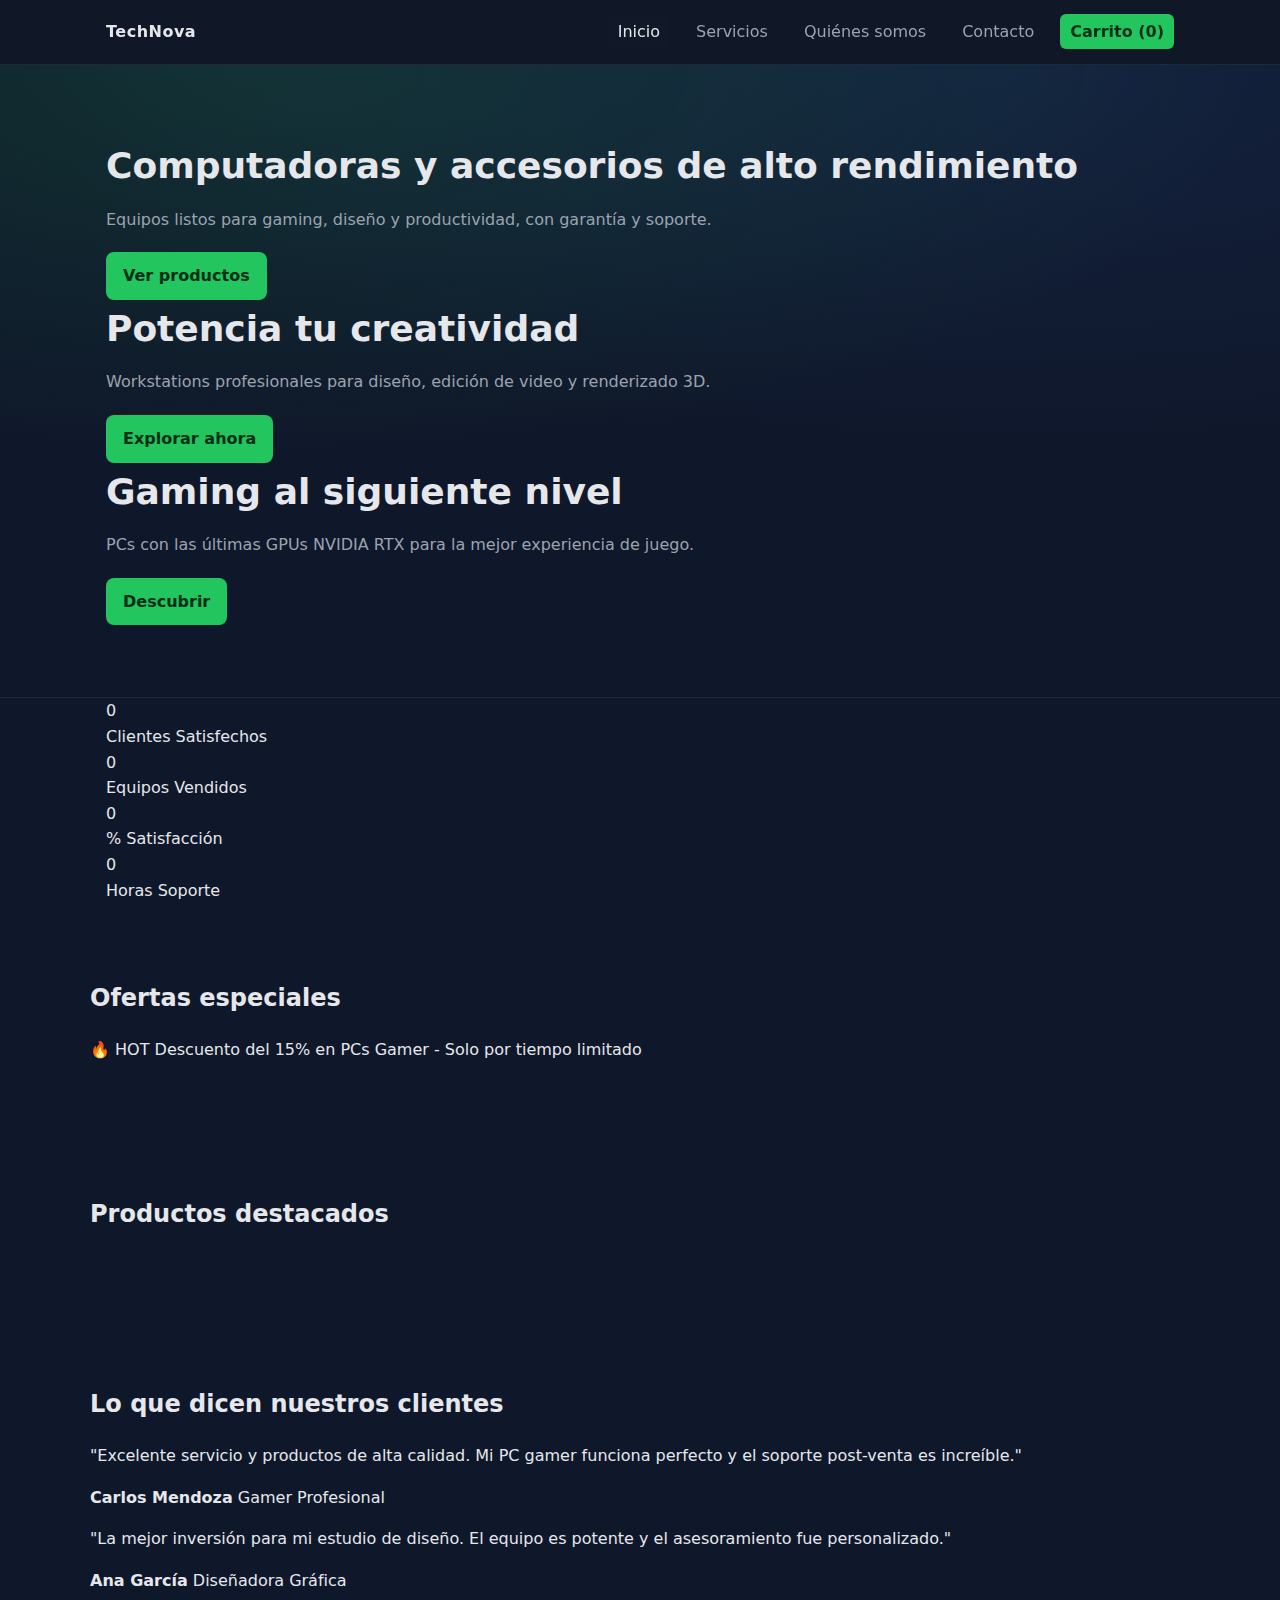
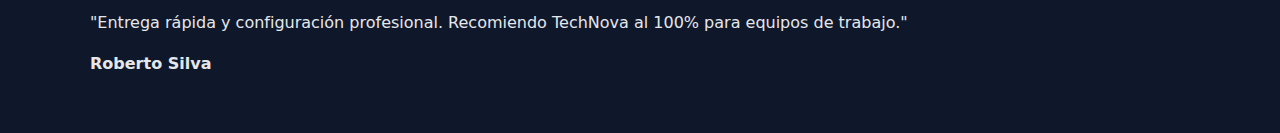
<file: index.html>
<!DOCTYPE html>
<html lang="es">
<head>
<meta charset="UTF-8">
<meta name="viewport" content="width=device-width, initial-scale=1.0">
<title>TechNova - Inicio</title>
<link rel="stylesheet" href="assets/css/styles.css">
</head>
<body>
<header class="site-header">
<div class="container header-inner">
<a class="logo" href="index.html">TechNova</a>
<nav class="nav" id="mainNav">
<button class="nav-toggle" id="navToggle" aria-label="Abrir menú">☰</button>
<ul class="nav-list">
<li><a href="index.html" data-page="inicio" class="active">Inicio</a></li>
<li><a href="servicios.html" data-page="servicios">Servicios</a></li>
<li><a href="quienes-somos.html" data-page="quienes">Quiénes somos</a></li>
<li><a href="contacto.html" data-page="contacto">Contacto</a></li>
<li class="cart"><a href="#" id="cartLink">Carrito (<span id="cartCount">0</span>)</a></li>
</ul>
</nav>
</div>
</header>

<main>
<!-- Hero Slider -->
<section class="hero">
<div class="container">
<div class="hero-slider" id="heroSlider">
<div class="hero-slide active">
<h1 class="animate-fade-in">Computadoras y accesorios de alto rendimiento</h1>
<p class="animate-fade-in delay-1">Equipos listos para gaming, diseño y productividad, con garantía y soporte.</p>
<a class="btn primary animate-fade-in delay-2" href="#productos">Ver productos</a>
</div>
<div class="hero-slide">
<h1 class="animate-fade-in">Potencia tu creatividad</h1>
<p class="animate-fade-in delay-1">Workstations profesionales para diseño, edición de video y renderizado 3D.</p>
<a class="btn primary animate-fade-in delay-2" href="#productos">Explorar ahora</a>
</div>
<div class="hero-slide">
<h1 class="animate-fade-in">Gaming al siguiente nivel</h1>
<p class="animate-fade-in delay-1">PCs con las últimas GPUs NVIDIA RTX para la mejor experiencia de juego.</p>
<a class="btn primary animate-fade-in delay-2" href="#productos">Descubrir</a>
</div>
</div>
<div class="hero-dots" id="heroDots"></div>
</div>
</section>

<!-- Estadísticas animadas -->
<section class="stats-section">
<div class="container">
<div class="stats-grid">
<div class="stat-item fade-in-scroll">
<div class="stat-number" data-target="1250">0</div>
<div class="stat-label">Clientes Satisfechos</div>
</div>
<div class="stat-item fade-in-scroll">
<div class="stat-number" data-target="500">0</div>
<div class="stat-label">Equipos Vendidos</div>
</div>
<div class="stat-item fade-in-scroll">
<div class="stat-number" data-target="98">0</div>
<div class="stat-label">% Satisfacción</div>
</div>
<div class="stat-item fade-in-scroll">
<div class="stat-number" data-target="24">0</div>
<div class="stat-label">Horas Soporte</div>
</div>
</div>
</div>
</section>

<!-- Ofertas destacadas -->
<section class="container section offers-section">
<h2 class="fade-in-scroll">Ofertas especiales</h2>
<div class="offers-banner fade-in-scroll" id="offersBanner">
<div class="offer-item">
<span class="offer-badge">🔥 HOT</span>
<span class="offer-text">Descuento del 15% en PCs Gamer - Solo por tiempo limitado</span>
</div>
</div>
</section>

<!-- Productos destacados -->
<section class="container section" id="productos">
<h2 class="fade-in-scroll">Productos destacados</h2>
<div class="product-grid" id="productGrid">
<!-- Productos generados por JS -->
</div>
</section>

<!-- Testimonios -->
<section class="container section testimonials-section">
<h2 class="fade-in-scroll">Lo que dicen nuestros clientes</h2>
<div class="testimonial-slider" id="testimonialSlider">
<div class="testimonial active">
<div class="testimonial-content">
<p class="testimonial-text">"Excelente servicio y productos de alta calidad. Mi PC gamer funciona perfecto y el soporte post-venta es increíble."</p>
<div class="testimonial-author">
<strong>Carlos Mendoza</strong>
<span>Gamer Profesional</span>
</div>
</div>
</div>
<div class="testimonial">
<div class="testimonial-content">
<p class="testimonial-text">"La mejor inversión para mi estudio de diseño. El equipo es potente y el asesoramiento fue personalizado."</p>
<div class="testimonial-author">
<strong>Ana García</strong>
<span>Diseñadora Gráfica</span>
</div>
</div>
</div>
<div class="testimonial">
<div class="testimonial-content">
<p class="testimonial-text">"Entrega rápida y configuración profesional. Recomiendo TechNova al 100% para equipos de trabajo."</p>
<div class="testimonial-author">
<strong>Roberto Silva</strong>
</file>
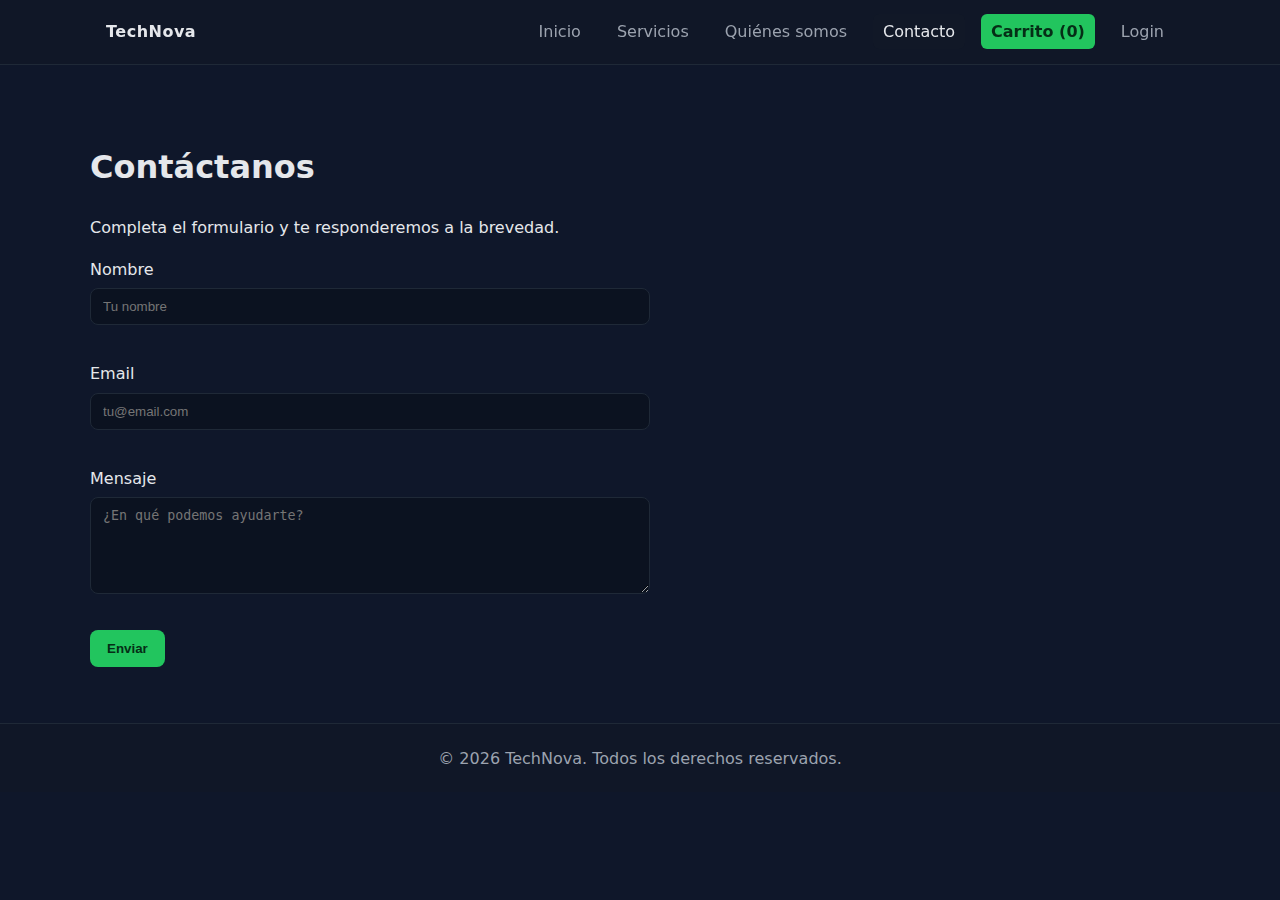
<file: contacto.html>
<!DOCTYPE html>
<html lang="es">
<head>
<meta charset="UTF-8">
<meta name="viewport" content="width=device-width, initial-scale=1.0">
<title>TechNova - Contacto</title>
<link rel="stylesheet" href="assets/css/styles.css">
</head>
<body>
<header class="site-header">
<div class="container header-inner">
<a class="logo" href="index.html">TechNova</a>
<nav class="nav" id="mainNav">
<button class="nav-toggle" id="navToggle" aria-label="Abrir menú">☰</button>
<ul class="nav-list">
<li><a href="index.html" data-page="inicio">Inicio</a></li>
<li><a href="servicios.html" data-page="servicios">Servicios</a></li>
<li><a href="quienes-somos.html" data-page="quienes">Quiénes somos</a></li>
<li><a href="contacto.html" data-page="contacto" class="active">Contacto</a></li>
<li class="cart"><a href="#" id="cartLink">Carrito (<span id="cartCount">0</span>)</a></li>
</ul>
</nav>
</div>
</header>

<main class="container section">
<h1>Contáctanos</h1>
<p>Completa el formulario y te responderemos a la brevedad.</p>

<form id="contactForm" class="contact-form" novalidate>
<div class="form-row">
<label for="name">Nombre</label>
<input type="text" id="name" name="name" required placeholder="Tu nombre">
<small class="error" data-for="name"></small>
</div>
<div class="form-row">
<label for="email">Email</label>
<input type="email" id="email" name="email" required placeholder="tu@email.com">
<small class="error" data-for="email"></small>
</div>
<div class="form-row">
<label for="message">Mensaje</label>
<textarea id="message" name="message" rows="5" required placeholder="¿En qué podemos ayudarte?"></textarea>
<small class="error" data-for="message"></small>
</div>
<button type="submit" class="btn primary">Enviar</button>
<p class="form-success" id="formSuccess" hidden>¡Gracias! Hemos recibido tu mensaje.</p>
</form>
</main>

<footer class="site-footer">
<div class="container footer-inner">
<p>© <span id="year"></span> TechNova. Todos los derechos reservados.</p>
</div>
</footer>

<script src="assets/js/app.js"></script>
</body>
</html>
</file>
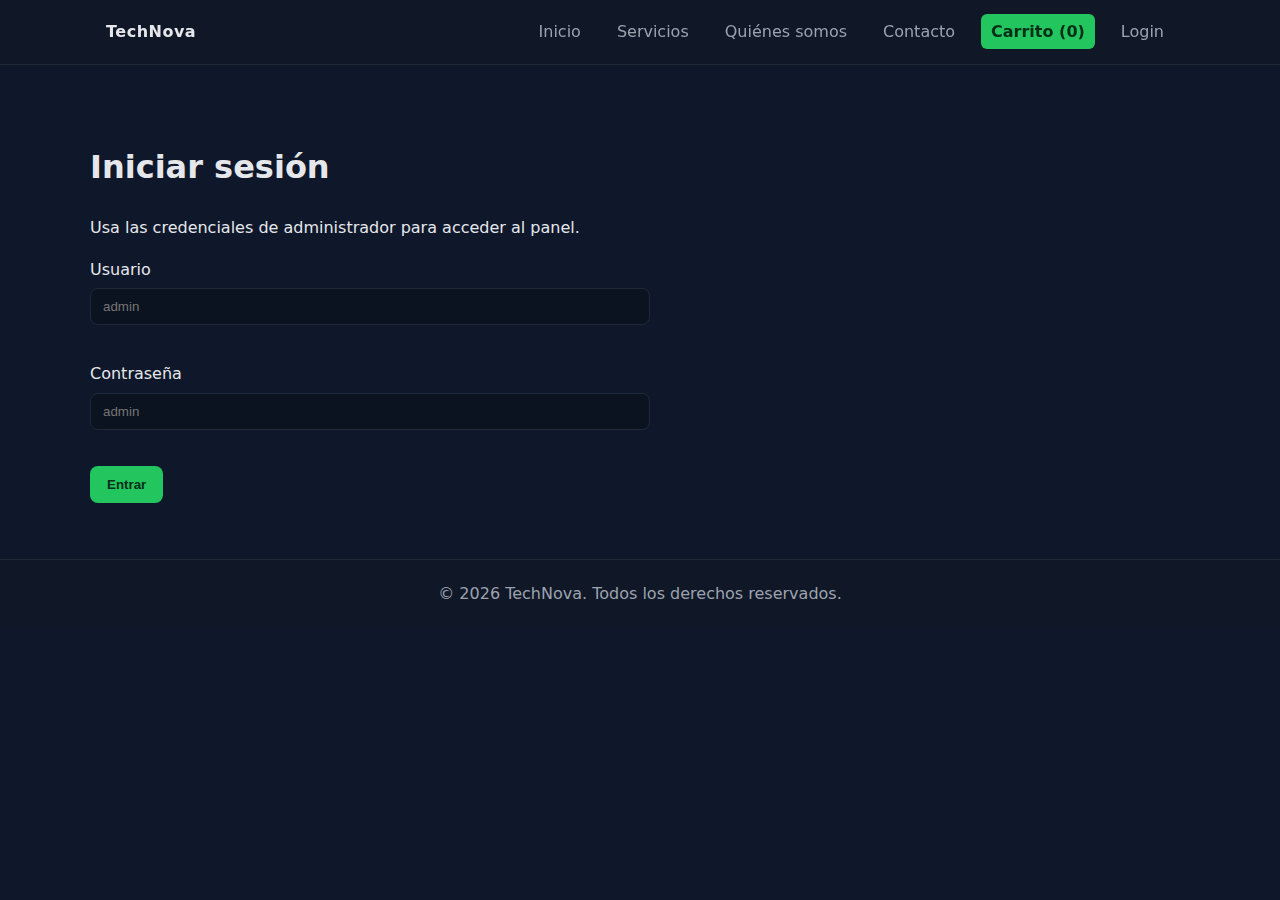
<file: estadisticas.html>
<!DOCTYPE html>
<html lang="es">
<head>
<meta charset="UTF-8">
<meta name="viewport" content="width=device-width, initial-scale=1.0">
<title>TechNova - Estadísticas</title>
<link rel="stylesheet" href="assets/css/styles.css">
</head>
<body>
<header class="site-header">
<div class="container header-inner">
<a class="logo" href="index.html">TechNova</a>
<nav class="nav" id="mainNav">
<button class="nav-toggle" id="navToggle" aria-label="Abrir menú">☰</button>
<ul class="nav-list">
<li><a href="index.html">Inicio</a></li>
<li><a href="servicios.html">Servicios</a></li>
<li><a href="quienes-somos.html">Quiénes somos</a></li>
<li><a href="contacto.html">Contacto</a></li>
<li class="cart"><a href="#" id="cartLink">Carrito (<span id="cartCount">0</span>)</a></li>
</ul>
</nav>
</div>
</header>

<main class="container section">
<h1>Estadísticas</h1>

<div class="service" style="padding:16px;">
<p>Resumen de métricas (demo).</p>
<ul id="statsList">
<li>Ventas del mes: <strong id="statSales">0</strong></li>
<li>Ticket promedio: <strong id="statAvg">USD 0</strong></li>
<li>Productos en catálogo: <strong id="statProducts">0</strong></li>
</ul>
</div>
</main>

<footer class="site-footer">
<div class="container footer-inner">
<p>© <span id="year"></span> TechNova. Todos los derechos reservados.</p>
</div>
</footer>

<script src="assets/js/app.js"></script>
</body>
</html>
</file>
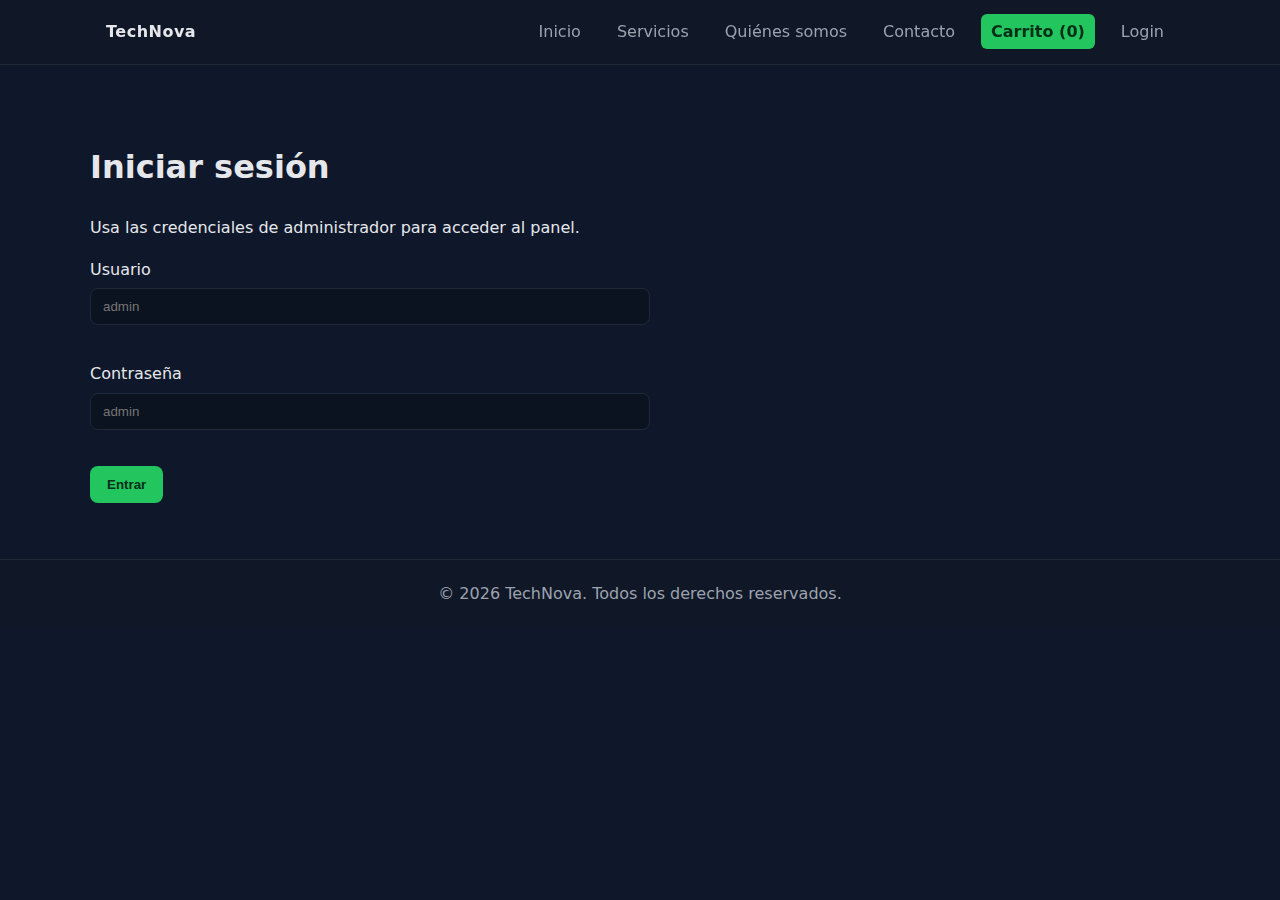
<file: gestion-productos.html>
<!DOCTYPE html>
<html lang="es">
<head>
<meta charset="UTF-8">
<meta name="viewport" content="width=device-width, initial-scale=1.0">
<title>TechNova - Gestión de productos</title>
<link rel="stylesheet" href="assets/css/styles.css">
</head>
<body>
<header class="site-header">
<div class="container header-inner">
<a class="logo" href="index.html">TechNova</a>
<nav class="nav" id="mainNav">
<button class="nav-toggle" id="navToggle" aria-label="Abrir menú">☰</button>
<ul class="nav-list">
<li><a href="index.html">Inicio</a></li>
<li><a href="servicios.html">Servicios</a></li>
<li><a href="quienes-somos.html">Quiénes somos</a></li>
<li><a href="contacto.html">Contacto</a></li>
<li class="cart"><a href="#" id="cartLink">Carrito (<span id="cartCount">0</span>)</a></li>
</ul>
</nav>
</div>
</header>

<main class="container section">
<h1>Gestión de productos</h1>

<section class="service" style="padding:16px;">
<h2>Nuevo producto</h2>
<form id="productForm" class="contact-form" novalidate>
<div class="form-row"><label for="pname">Nombre</label><input id="pname" required placeholder="PC Gamer Nova"></div>
<div class="form-row"><label for="pprice">Precio (USD)</label><input id="pprice" type="number" step="0.01" min="0" required placeholder="1499"></div>
<div class="form-row"><label for="ptag">Etiqueta</label><input id="ptag" placeholder="RTX 4070"></div>
<div class="form-row"><label for="pimg">URL de imagen</label><input id="pimg" placeholder="https://..."></div>
<button type="submit" class="btn primary">Guardar</button>
<small class="error" id="productError"></small>
</form>
</section>

<section class="section">
<h2>Listado</h2>
<div id="productAdminList" class="product-grid"></div>
</section>
</main>

<footer class="site-footer">
<div class="container footer-inner">
<p>© <span id="year"></span> TechNova. Todos los derechos reservados.</p>
</div>
</footer>

<script src="assets/js/app.js"></script>
</body>
</html>
</file>
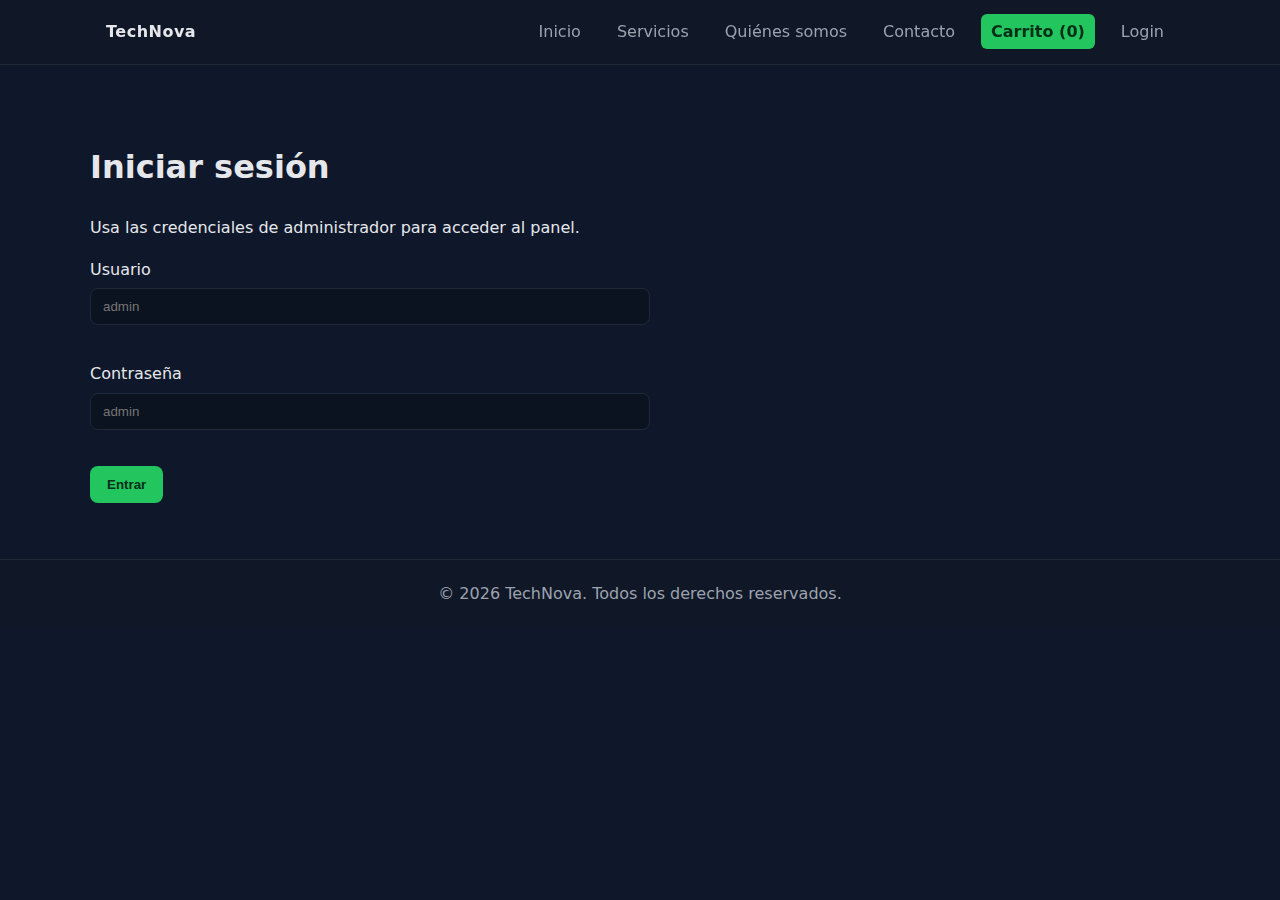
<file: login.html>
<!DOCTYPE html>
<html lang="es">
<head>
<meta charset="UTF-8">
<meta name="viewport" content="width=device-width, initial-scale=1.0">
<title>TechNova - Login</title>
<link rel="stylesheet" href="assets/css/styles.css">
</head>
<body>
<header class="site-header">
<div class="container header-inner">
<a class="logo" href="index.html">TechNova</a>
<nav class="nav" id="mainNav">
<button class="nav-toggle" id="navToggle" aria-label="Abrir menú">☰</button>
<ul class="nav-list">
<li><a href="index.html">Inicio</a></li>
<li><a href="servicios.html">Servicios</a></li>
<li><a href="quienes-somos.html">Quiénes somos</a></li>
<li><a href="contacto.html">Contacto</a></li>
<li class="cart"><a href="#" id="cartLink">Carrito (<span id="cartCount">0</span>)</a></li>
</ul>
</nav>
</div>
</header>

<main class="container section">
<h1>Iniciar sesión</h1>
<p>Usa las credenciales de administrador para acceder al panel.</p>

<form id="loginForm" class="contact-form" novalidate>
<div class="form-row">
<label for="username">Usuario</label>
<input type="text" id="username" name="username" required placeholder="admin">
<small class="error" data-for="username"></small>
</div>
<div class="form-row">
<label for="password">Contraseña</label>
<input type="password" id="password" name="password" required placeholder="admin">
<small class="error" data-for="password"></small>
</div>
<button type="submit" class="btn primary">Entrar</button>
<p class="form-success" id="loginSuccess" hidden>Ingreso correcto. Redirigiendo…</p>
</form>
</main>

<footer class="site-footer">
<div class="container footer-inner">
<p>© <span id="year"></span> TechNova. Todos los derechos reservados.</p>
</div>
</footer>

<script src="assets/js/app.js"></script>
</body>
</html>
</file>
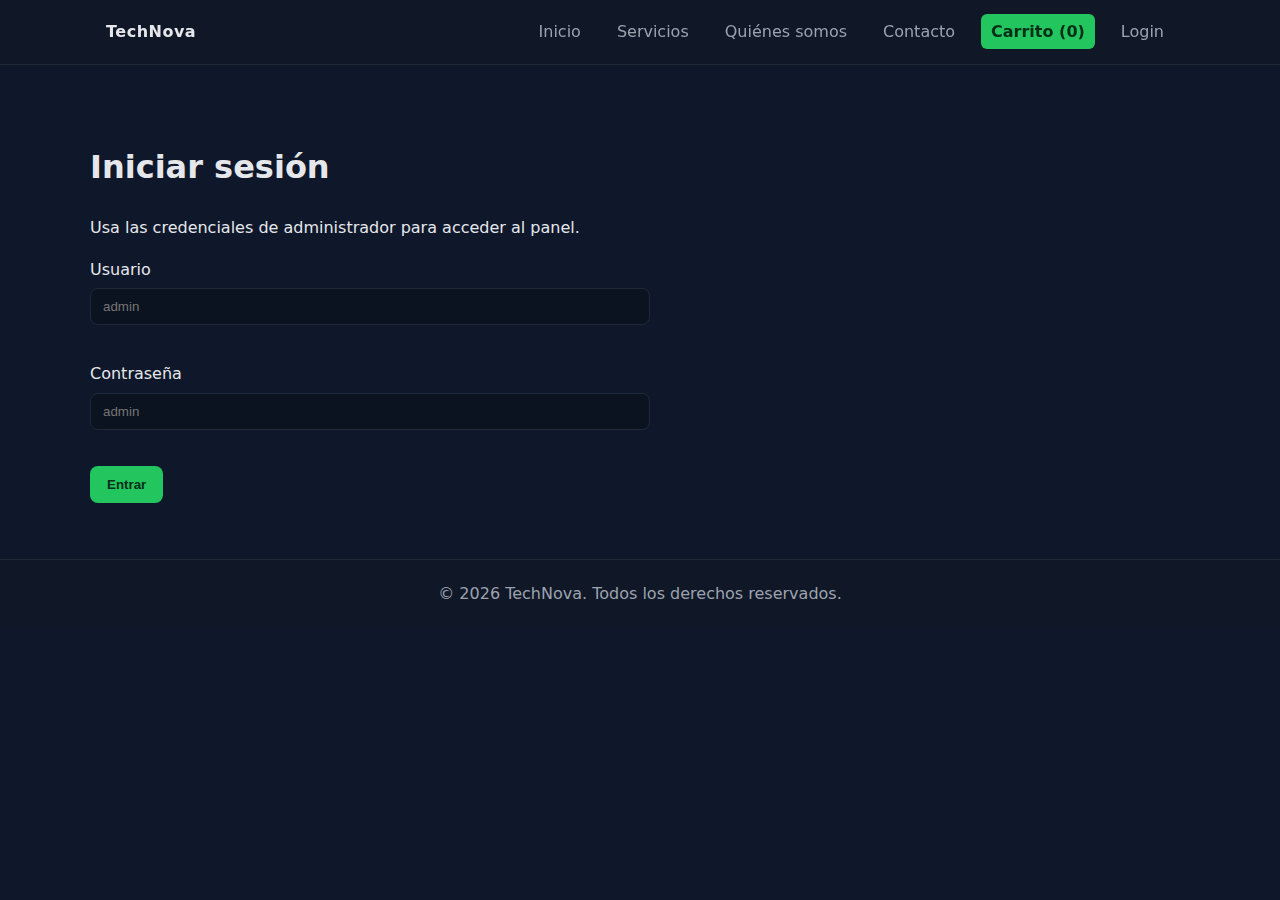
<file: pedidos.html>
<!DOCTYPE html>
<html lang="es">
<head>
<meta charset="UTF-8">
<meta name="viewport" content="width=device-width, initial-scale=1.0">
<title>TechNova - Pedidos</title>
<link rel="stylesheet" href="assets/css/styles.css">
</head>
<body>
<header class="site-header">
<div class="container header-inner">
<a class="logo" href="index.html">TechNova</a>
<nav class="nav" id="mainNav">
<button class="nav-toggle" id="navToggle" aria-label="Abrir menú">☰</button>
<ul class="nav-list">
<li><a href="index.html">Inicio</a></li>
<li><a href="servicios.html">Servicios</a></li>
<li><a href="quienes-somos.html">Quiénes somos</a></li>
<li><a href="contacto.html">Contacto</a></li>
<li class="cart"><a href="#" id="cartLink">Carrito (<span id="cartCount">0</span>)</a></li>
</ul>
</nav>
</div>
</header>

<main class="container section">
<h1>Pedidos</h1>
<p>Listado de pedidos del sistema.</p>
<div id="ordersRoot" class="service" style="padding:16px;">
<div id="ordersList"></div>
</div>
</main>

<footer class="site-footer">
<div class="container footer-inner">
<p>© <span id="year"></span> TechNova. Todos los derechos reservados.</p>
</div>
</footer>

<script src="assets/js/app.js"></script>
</body>
</html>
</file>
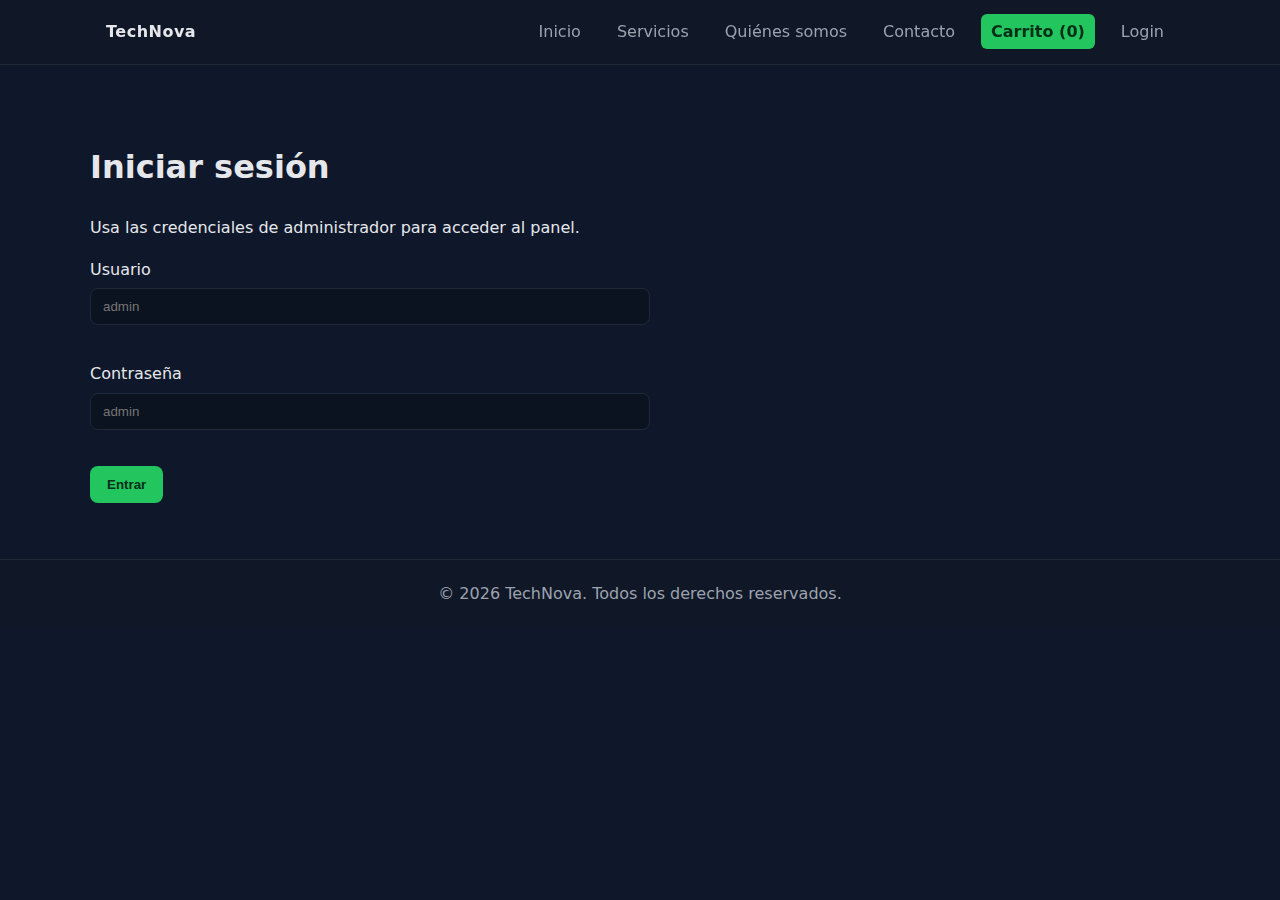
<file: perfil.html>
<!DOCTYPE html>
<html lang="es">
<head>
<meta charset="UTF-8">
<meta name="viewport" content="width=device-width, initial-scale=1.0">
<title>TechNova - Perfil</title>
<link rel="stylesheet" href="assets/css/styles.css">
</head>
<body>
<header class="site-header">
<div class="container header-inner">
<a class="logo" href="index.html">TechNova</a>
<nav class="nav" id="mainNav">
<button class="nav-toggle" id="navToggle" aria-label="Abrir menú">☰</button>
<ul class="nav-list">
<li><a href="index.html">Inicio</a></li>
<li><a href="servicios.html">Servicios</a></li>
<li><a href="quienes-somos.html">Quiénes somos</a></li>
<li><a href="contacto.html">Contacto</a></li>
<li class="cart"><a href="#" id="cartLink">Carrito (<span id="cartCount">0</span>)</a></li>
</ul>
</nav>
</div>
</header>

<main class="container section" id="profileRoot">
<h1>Perfil</h1>
<p>Bienvenido, <strong id="userName">admin</strong>.</p>

<div class="service-grid">
<article class="service">
<h2>Panel de control</h2>
<p>Acceso rápido a funciones administrativas.</p>
<div class="actions">
<a class="btn" href="pedidos.html">Ver pedidos</a>
<a class="btn" href="gestion-productos.html">Gestionar productos</a>
<a class="btn" href="estadisticas.html">Estadísticas</a>
</div>
</article>
<article class="service">
<h2>Información de cuenta</h2>
<ul>
<li>Rol: Administrador</li>
<li>Email: admin@technova.local</li>
</ul>
</article>
<article class="service">
<h2>Sesión</h2>
<p>Controla tu sesión desde aquí.</p>
<button class="btn" id="logoutBtn">Cerrar sesión</button>
</article>
</div>

<section class="section" id="profileEdit">
<h2>Editar datos personales</h2>
<div class="service" style="padding:16px;">
<form id="profileForm" class="contact-form" novalidate>
<div class="form-row"><label for="pf_name">Nombre</label><input id="pf_name" required placeholder="Admin"></div>
<div class="form-row"><label for="pf_email">Email</label><input id="pf_email" type="email" required placeholder="admin@technova.local"></div>
<div class="form-row"><label for="pf_phone">Teléfono</label><input id="pf_phone" placeholder="+00 000 0000"></div>
<button type="submit" class="btn primary">Guardar cambios</button>
<small class="error" id="pf_error"></small>
<p class="form-success" id="pf_success" hidden>Perfil actualizado.</p>
</form>
</div>
</section>
</main>

<footer class="site-footer">
<div class="container footer-inner">
<p>© <span id="year"></span> TechNova. Todos los derechos reservados.</p>
</div>
</footer>

<script src="assets/js/app.js"></script>
</body>
</html>
</file>
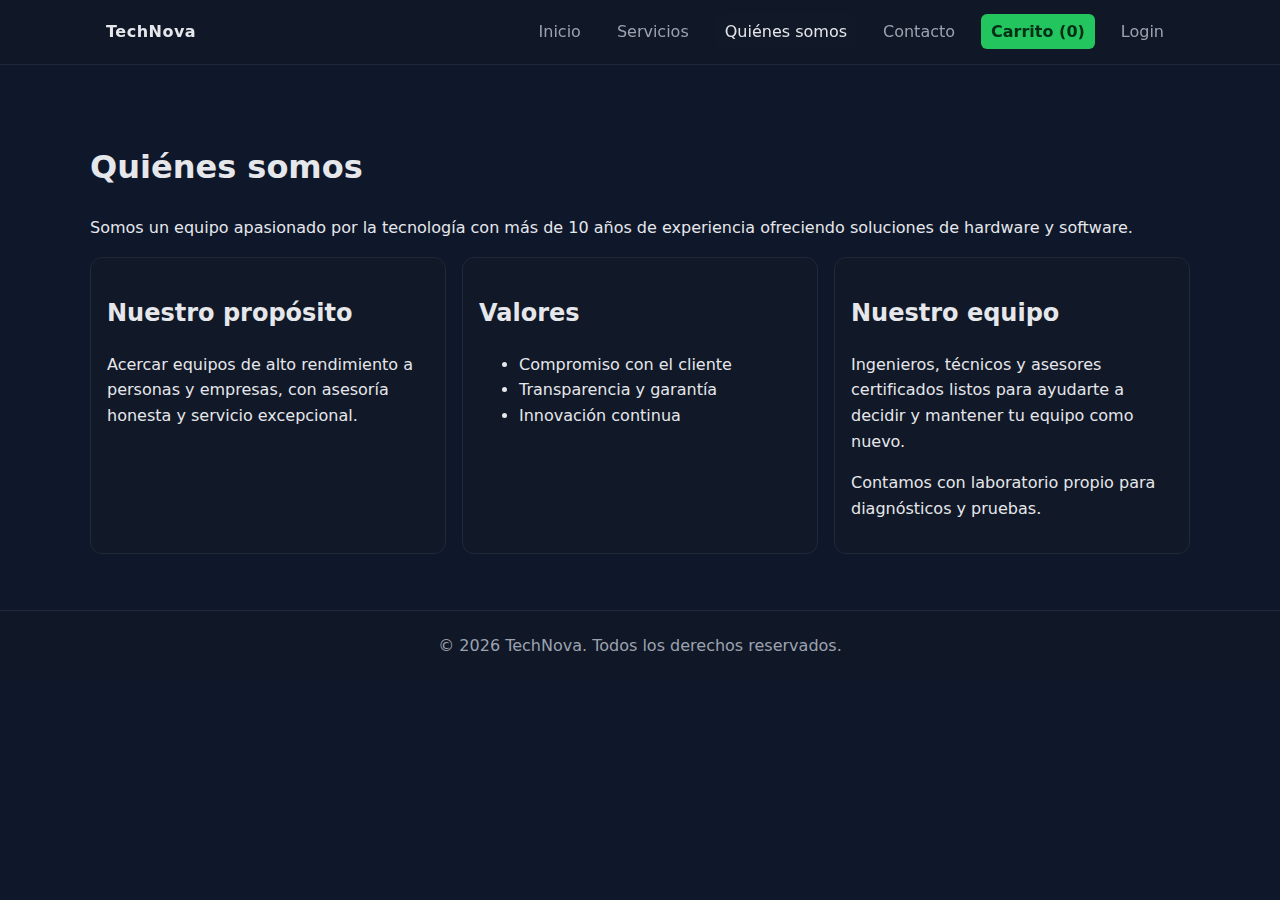
<file: quienes-somos.html>
<!DOCTYPE html>
<html lang="es">
<head>
<meta charset="UTF-8">
<meta name="viewport" content="width=device-width, initial-scale=1.0">
<title>TechNova - Quiénes somos</title>
<link rel="stylesheet" href="assets/css/styles.css">
</head>
<body>
<header class="site-header">
<div class="container header-inner">
<a class="logo" href="index.html">TechNova</a>
<nav class="nav" id="mainNav">
<button class="nav-toggle" id="navToggle" aria-label="Abrir menú">☰</button>
<ul class="nav-list">
<li><a href="index.html" data-page="inicio">Inicio</a></li>
<li><a href="servicios.html" data-page="servicios">Servicios</a></li>
<li><a href="quienes-somos.html" data-page="quienes" class="active">Quiénes somos</a></li>
<li><a href="contacto.html" data-page="contacto">Contacto</a></li>
<li class="cart"><a href="#" id="cartLink">Carrito (<span id="cartCount">0</span>)</a></li>
</ul>
</nav>
</div>
</header>

<main class="container section">
<h1>Quiénes somos</h1>
<p>Somos un equipo apasionado por la tecnología con más de 10 años de experiencia ofreciendo soluciones de hardware y software.</p>

<div class="about-grid">
<article>
<h2>Nuestro propósito</h2>
<p>Acercar equipos de alto rendimiento a personas y empresas, con asesoría honesta y servicio excepcional.</p>
</article>
<article>
<h2>Valores</h2>
<ul>
<li>Compromiso con el cliente</li>
<li>Transparencia y garantía</li>
<li>Innovación continua</li>
</ul>
</article>
<article>
<h2>Nuestro equipo</h2>
<p>Ingenieros, técnicos y asesores certificados listos para ayudarte a decidir y mantener tu equipo como nuevo.</p>
<p>Contamos con laboratorio propio para diagnósticos y pruebas.</p>
</article>
</div>
</main>

<footer class="site-footer">
<div class="container footer-inner">
<p>© <span id="year"></span> TechNova. Todos los derechos reservados.</p>
</div>
</footer>

<script src="assets/js/app.js"></script>
</body>
</html>
</file>
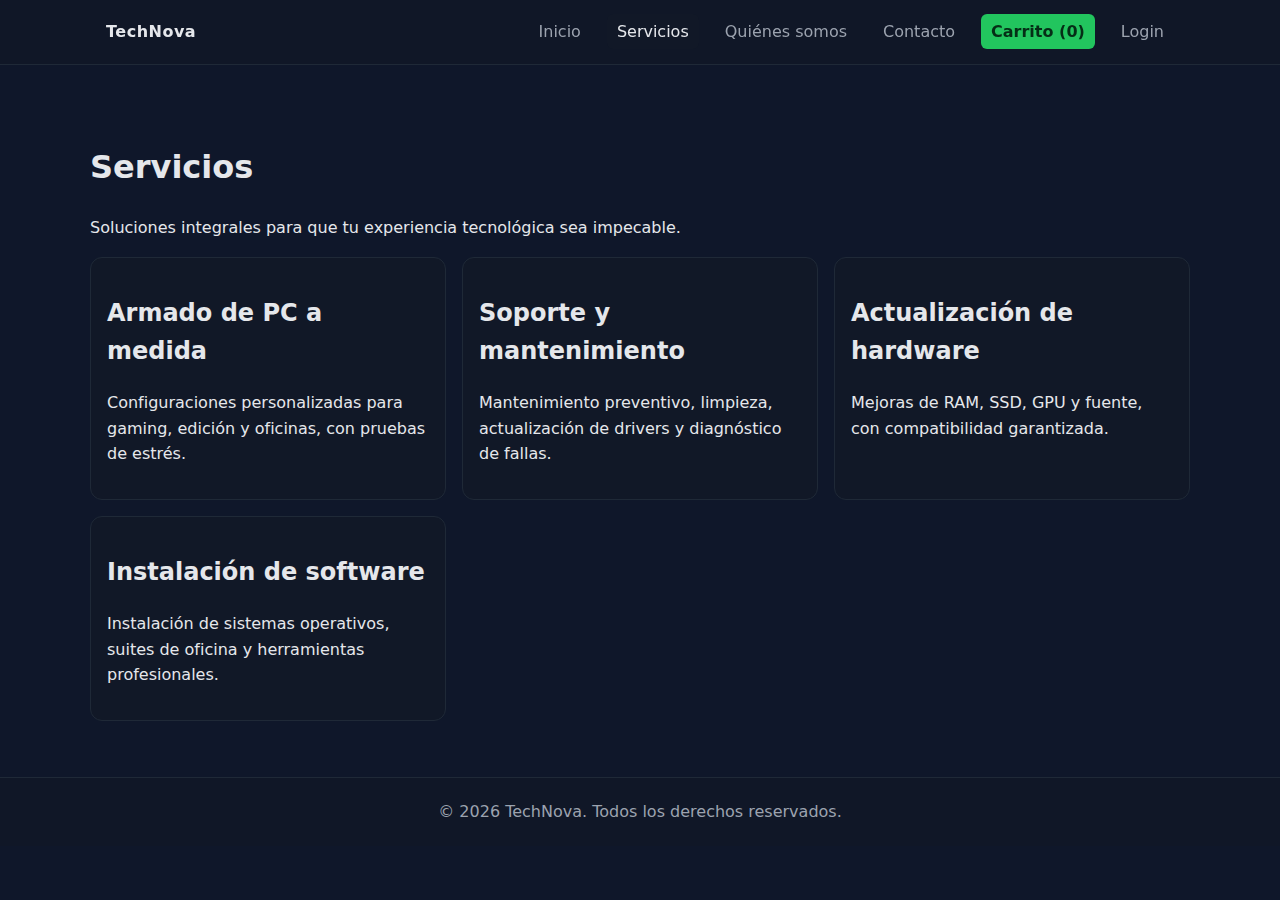
<file: servicios.html>
<!DOCTYPE html>
<html lang="es">
<head>
<meta charset="UTF-8">
<meta name="viewport" content="width=device-width, initial-scale=1.0">
<title>TechNova - Servicios</title>
<link rel="stylesheet" href="assets/css/styles.css">
</head>
<body>
<header class="site-header">
<div class="container header-inner">
<a class="logo" href="index.html">TechNova</a>
<nav class="nav" id="mainNav">
<button class="nav-toggle" id="navToggle" aria-label="Abrir menú">☰</button>
<ul class="nav-list">
<li><a href="index.html" data-page="inicio">Inicio</a></li>
<li><a href="servicios.html" data-page="servicios" class="active">Servicios</a></li>
<li><a href="quienes-somos.html" data-page="quienes">Quiénes somos</a></li>
<li><a href="contacto.html" data-page="contacto">Contacto</a></li>
<li class="cart"><a href="#" id="cartLink">Carrito (<span id="cartCount">0</span>)</a></li>
</ul>
</nav>
</div>
</header>

<main class="container section">
<h1>Servicios</h1>
<p>Soluciones integrales para que tu experiencia tecnológica sea impecable.</p>

<div class="service-grid">
<article class="service">
<h2>Armado de PC a medida</h2>
<p>Configuraciones personalizadas para gaming, edición y oficinas, con pruebas de estrés.</p>
</article>
<article class="service">
<h2>Soporte y mantenimiento</h2>
<p>Mantenimiento preventivo, limpieza, actualización de drivers y diagnóstico de fallas.</p>
</article>
<article class="service">
<h2>Actualización de hardware</h2>
<p>Mejoras de RAM, SSD, GPU y fuente, con compatibilidad garantizada.</p>
</article>
<article class="service">
<h2>Instalación de software</h2>
<p>Instalación de sistemas operativos, suites de oficina y herramientas profesionales.</p>
</article>
</div>
</main>

<footer class="site-footer">
<div class="container footer-inner">
<p>© <span id="year"></span> TechNova. Todos los derechos reservados.</p>
</div>
</footer>

<script src="assets/js/app.js"></script>
</body>
</html>
</file>
<file: assets/css/styles.css>
/* Variables y reset */
:root {
  --bg: #0f172a;
  --surface: #111827;
  --text: #e5e7eb;
  --muted: #9ca3af;
  --primary: #22c55e;
  --primary-700: #16a34a;
  --border: #1f2937;
  --danger: #ef4444;
}

* { box-sizing: border-box; }
html, body { margin: 0; padding: 0; }
body {
  font-family: system-ui, -apple-system, Segoe UI, Roboto, Ubuntu, Cantarell, Noto Sans, Arial, "Apple Color Emoji", "Segoe UI Emoji";
  background: var(--bg);
  color: var(--text);
  line-height: 1.6;
}
a { color: inherit; text-decoration: none; }
img { max-width: 100%; display: block; }

/* Utilidades */
.container { width: 100%; max-width: 1100px; margin: 0 auto; padding: 0 16px; }
.section { padding: 56px 0; }
.btn { display: inline-block; padding: 10px 16px; border-radius: 8px; border: 1px solid var(--border); background: var(--surface); color: var(--text); }
.btn.primary { background: var(--primary); color: #052e16; border-color: transparent; font-weight: 600; }
.btn.primary:hover { background: var(--primary-700); }

/* Header */
.site-header { position: sticky; top: 0; z-index: 50; background: rgba(17,24,39,0.85); backdrop-filter: blur(8px); border-bottom: 1px solid var(--border); }
.header-inner { display: flex; align-items: center; justify-content: space-between; height: 64px; }
.logo { font-weight: 800; letter-spacing: 0.5px; }
.nav { position: relative; }
.nav-toggle { display: none; background: transparent; border: 1px solid var(--border); color: var(--text); border-radius: 8px; padding: 6px 10px; }
.nav-list { list-style: none; margin: 0; padding: 0; display: flex; gap: 16px; align-items: center; }
.nav-list a { padding: 8px 10px; border-radius: 6px; color: var(--muted); }
.nav-list a.active, .nav-list a:hover { background: var(--surface); color: var(--text); }
.nav-list .cart a { background: var(--primary); color: #052e16; font-weight: 700; }

/* Hero */
.hero { padding: 72px 0; background: radial-gradient(1000px 400px at 20% 0%, rgba(34,197,94,0.15), transparent), radial-gradient(1000px 400px at 80% 0%, rgba(59,130,246,0.1), transparent); border-bottom: 1px solid var(--border); }
.hero h1 { font-size: 36px; margin: 0 0 12px; }
.hero p { color: var(--muted); margin: 0 0 20px; }

/* Grid de productos */
.product-grid { display: grid; grid-template-columns: repeat(3, 1fr); gap: 16px; }
.product { border: 1px solid var(--border); background: var(--surface); border-radius: 12px; overflow: hidden; display: flex; flex-direction: column; }
.product .content { padding: 14px; flex: 1; display: flex; flex-direction: column; gap: 6px; }
.product h3 { margin: 0; font-size: 18px; }
.product .price { color: var(--primary); font-weight: 700; }
.product .actions { margin-top: auto; display: flex; gap: 8px; }
.badge { display: inline-block; padding: 2px 8px; font-size: 12px; border: 1px solid var(--border); border-radius: 999px; color: var(--muted); }

/* Features / Services / About */
.feature-grid, .service-grid, .about-grid { display: grid; grid-template-columns: repeat(3, 1fr); gap: 16px; }
.service, .feature-grid article, .about-grid article { border: 1px solid var(--border); background: var(--surface); border-radius: 12px; padding: 16px; }

/* Contacto */
.contact-form { max-width: 560px; }
.form-row { display: flex; flex-direction: column; gap: 6px; margin-bottom: 14px; }
input, textarea { background: #0b1220; color: var(--text); border: 1px solid var(--border); border-radius: 8px; padding: 10px 12px; }
input:focus, textarea:focus { outline: none; border-color: var(--primary); box-shadow: 0 0 0 3px rgba(34,197,94,0.2); }
.error { color: var(--danger); min-height: 16px; }
.form-success { color: var(--primary); font-weight: 600; margin-top: 10px; }

/* Footer */
.site-footer { border-top: 1px solid var(--border); background: rgba(17,24,39,0.7); }
.footer-inner { height: 68px; display: flex; align-items: center; justify-content: center; color: var(--muted); }

/* Responsive */
@media (max-width: 900px) {
  .product-grid, .feature-grid, .service-grid, .about-grid { grid-template-columns: repeat(2, 1fr); }
}

/* (revert) sin estilos de modal de carrito */
@media (max-width: 640px) {
  .nav-toggle { display: inline-block; }
  .nav-list { position: absolute; right: 0; top: calc(100% + 8px); flex-direction: column; background: var(--surface); border: 1px solid var(--border); padding: 8px; border-radius: 12px; display: none; width: 220px; }
  .nav-list.open { display: flex; }
  .product-grid, .feature-grid, .service-grid, .about-grid { grid-template-columns: 1fr; }
  .hero { padding: 48px 0; }
  .hero h1 { font-size: 28px; }
}
</file>
